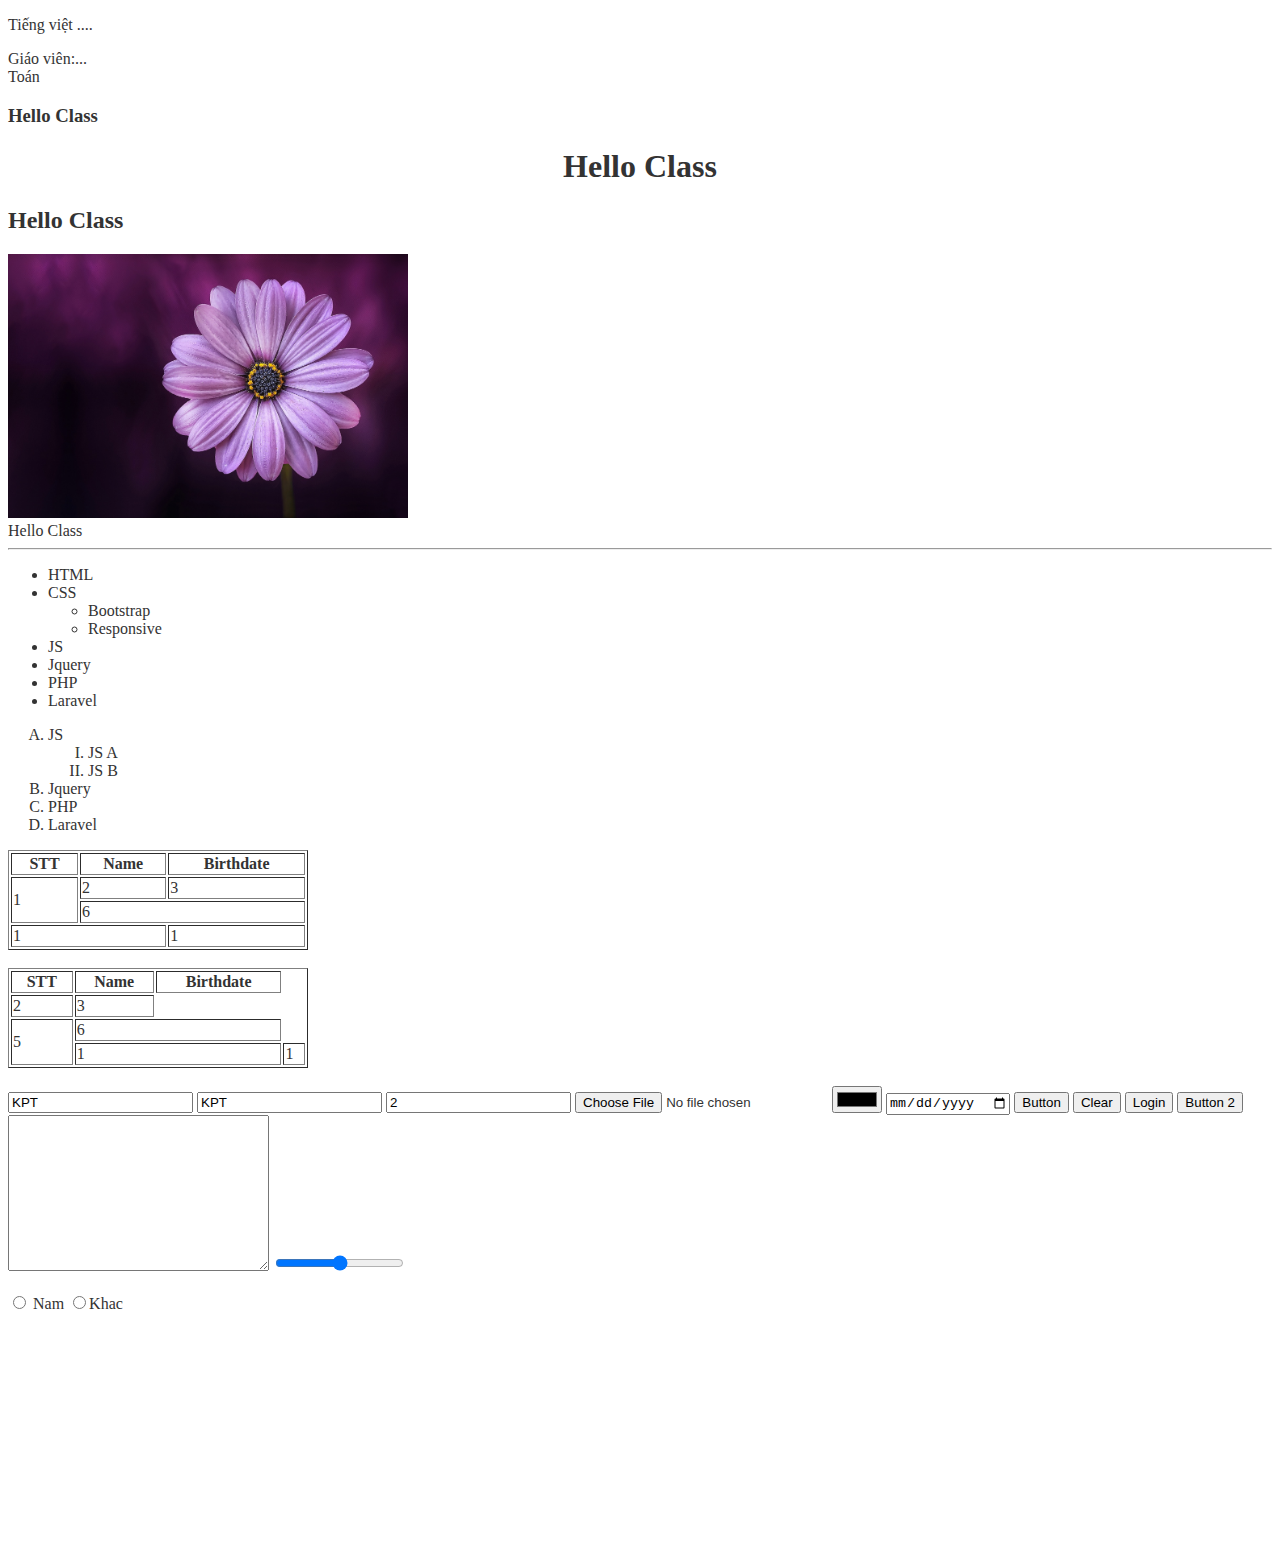
<file: index.html>
<!DOCTYPE html>
<html lang="en">

<head>
    <meta charset="UTF-8">
    <meta name="viewport" content="width=device-width, initial-scale=1.0">
    <meta http-equiv="X-UA-Compatible" content="ie=edge">
    <title>Document</title>
</head>

<body style="color:#333">
    <div>
        <p>Tiếng việt <span>....</span></p>
        <div>Giáo viên:...</div>
    </div>
    <div>
        Toán
    </div>
    <h3>Hello Class</h3>
    <h1 style="text-align:center">Hello Class</h1>
    <h2><span style="text-align:center"> Hello Class</span></h2>


    <img width="400px" src="image/nature-purple-petals-36753.jpg" title="This is a image">

    <div>
        Hello Class
        <br>
        <hr>
        <!-- 
            Hello Class 
            Hello Class 
            Hello Class 
        
        -->
    </div>

    <ul>
        <li>HTML</li>
        <li>CSS
            <ul>
                <li>Bootstrap</li>
                <li>Responsive</li>
            </ul>
        </li>
        <li>JS</li>
        <li>Jquery</li>
        <li>PHP</li>
        <li>Laravel</li>
    </ul>

    <ol type="A">
        <li>JS
            <ol type="I">
                <li>JS A</li>
                <li>JS B</li>
            </ol>
        </li>
        <li>Jquery</li>
        <li>PHP</li>
        <li>Laravel</li>
    </ol>

    <table border="1" style="width:300px">
        <thead>
            <tr>
                <th>STT</th>
                <th>Name</th>
                <th>Birthdate</th>
            </tr>
        </thead>
        <tbody>
            <tr>
                <td rowspan="2">1</td>
                <td>2</td>
                <td>3</td>
            </tr>
            <tr>
                <td colspan="2">6</td>
            </tr>
            <tr>
                <td colspan="2">1</td>
                <td>1</td>
            </tr>
        </tbody>
    </table>
    <br>
    <table border="1" style="width:300px">
            <thead>
                <tr>
                    <th>STT</th>
                    <th>Name</th>
                    <th>Birthdate</th>
                </tr>
            </thead>
            <tbody>
                <tr>
                    <td>2</td>
                    <td>3</td>
                </tr>
                <tr>
                    <td rowspan="2">5</td>
                    <td colspan="2">6</td>
                </tr>
                <tr>
                    <td colspan="2">1</td>
                    <td>1</td>
                </tr>
            </tbody>
        </table>

<br>
<form action="" >
    <input type="text" value="KPT" placeholder="Enter your name">
    <input type="email" value="KPT" placeholder="Enter your name">
    <input type="number" value="2" placeholder="Enter your name">
    <input type="file">
    <input type="color" name="" value="">
    <input type="date">
    <input type="button" value="Button">
    <input type="reset" value="Clear">
    <input type="submit" value="Login">
    <button type="reset">Button 2</button>
    <textarea name="" id="" cols="30" rows="10"></textarea>
    <input type="range" name="" id="">
    <br><br>

    <input type="radio" value="nam" id="ipNam" name="gender">
    <label for="ipNam">Nam</label>

    <label><input type="radio" value="khac" name="gender">Khac</label>

</form>









    <br><br><br><br><br><br><br><br><br><br><br><br><br>
</body>

</html>

<!-- https://www.facebook.com/groups/2509kpweb/ -->
</file>
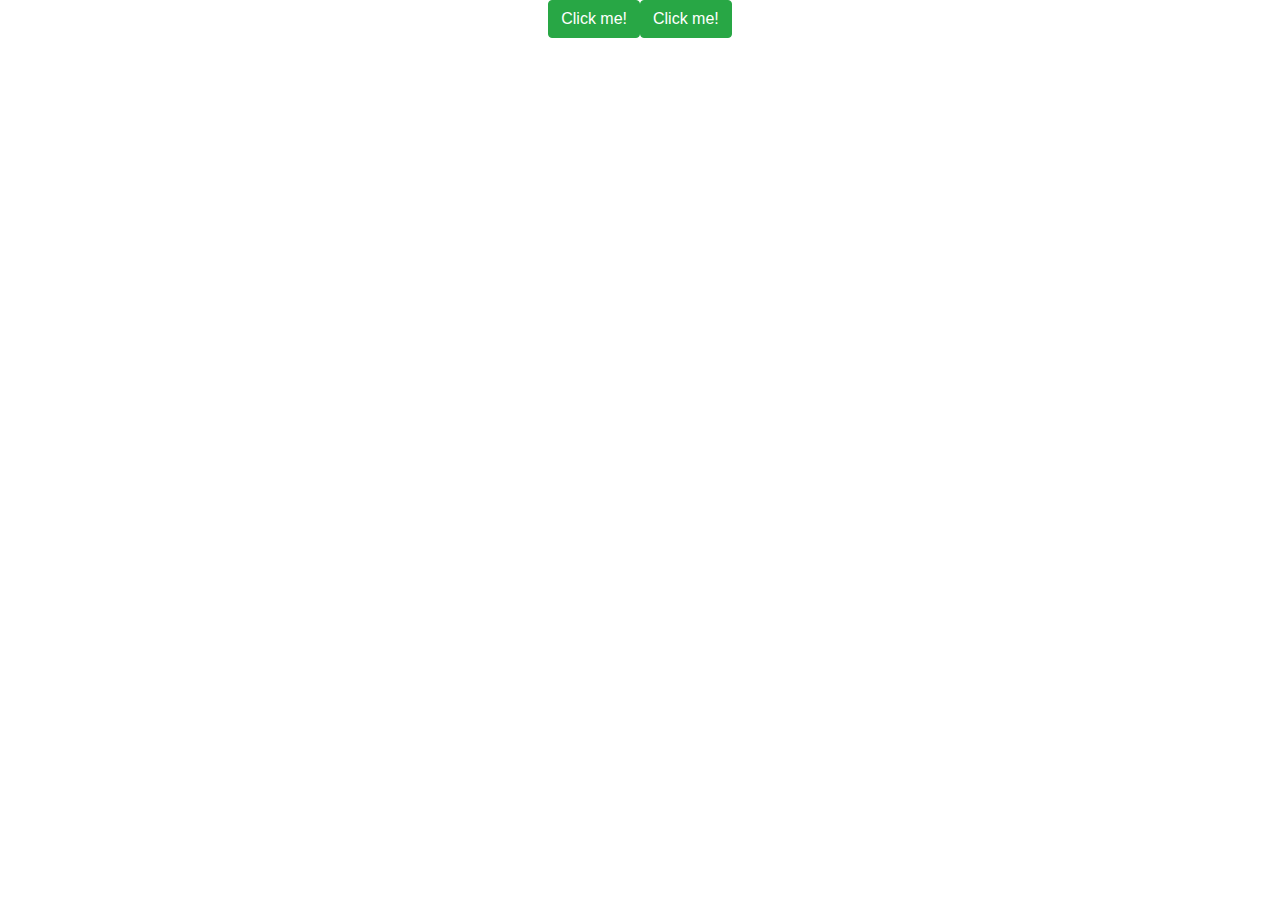
<file: bootstrap/index.html>
<!DOCTYPE html>
<html lang="en">

<head>
    <meta charset="UTF-8">
    <meta name="viewport" content="width=device-width, initial-scale=1.0">
    <meta http-equiv="X-UA-Compatible" content="ie=edge">
    <title>Document</title>
    <link rel="stylesheet" href="css/bootstrap.css">
    <link rel="stylesheet" href="css/style.css">

</head>

<body>

    <div class="container">
        <div class="row justify-content-center">

            <p class="btn btn-success" data-toggle="modal" data-target="#exampleModal">Click me!</p>

            <div class="modal fade" id="exampleModal" tabindex="-1" role="dialog" aria-labelledby="exampleModalLabel" aria-hidden="true">
                <div class="modal-dialog" role="document">
                    <div class="modal-content">
                        <div class="modal-header">
                            <h5 class="modal-title" id="exampleModalLabel">Modal title 1</h5>
                            <button type="button" class="close" data-dismiss="modal" aria-label="Close">
                                <span aria-hidden="true">&times;</span>
                            </button>
                        </div>
                        <div class="modal-body">
                            ...
                        </div>
                        <div class="modal-footer">
                            <button type="button" class="btn btn-secondary" data-dismiss="modal">Close</button>
                            <button type="button" class="btn btn-primary">Save changes</button>
                        </div>
                    </div>
                </div>
            </div>

            <p class="btn btn-success" data-toggle="modal" data-target="#example">Click me!</p>
            
            <div class="modal fade" id="example" tabindex="-1" role="dialog" aria-labelledby="exampleModalLabel" aria-hidden="true">
                <div class="modal-dialog" role="document">
                    <div class="modal-content">
                        <div class="modal-header">
                            <h5 class="modal-title" id="exampleModalLabel">Modal title 2</h5>
                            <button type="button" class="close" data-dismiss="modal" aria-label="Close">
                                <span aria-hidden="true">&times;</span>
                            </button>
                        </div>
                        <div class="modal-body">
                            ...
                        </div>
                        <div class="modal-footer">
                            <button type="button" class="btn btn-secondary" data-dismiss="modal">Close</button>
                            <button type="button" class="btn btn-primary">Save changes</button>
                        </div>
                    </div>
                </div>
            </div>













            <!-- <div class="alert alert-success">
                    One of three columns
            </div> -->
            <!-- <div class="alert alert-primary">
                    One of three columns
            </div> -->
        </div>
        <!-- <div class="row my-css">
            <div class="col align-self-start">
                One of three columns
            </div>
            <div class="col align-self-center">
                One of three columns
            </div>
            <div class="col align-self-end">
                One of three columns
            </div>
        </div> -->
        <!-- <div class="row">
            <div class="col-12 col-md-8">.col-12 .col-md-8</div>
            <div class="col-6 col-md-4">.col-6 .col-md-4</div>
        </div> -->

        <!-- <h2>Hello Bootstrap</h2> -->
        <!-- <div class="row justify-content-center">
            <div class="col-sm-6 col-md-4 col-6">
                <h2>Hello Bootstrap</h2>
            </div>
            <div class="col-sm-6 col-md-4 col-6">
                <h2>Hello Bootstrap</h2>
            </div>
            
        </div> -->
        <!-- <div class="row">
            <div class="col-sm-6 col-md-4 col-6">
                <h2>Hello Bootstrap</h2>
            </div>
            <div class="col-sm-6 col-md-4 col-6">
                <h2>Hello Bootstrap</h2>
            </div>
            <div class="col-sm-6 col-md-4">
                <h2>Hello Bootstrap</h2>
            </div>
            <div class="col-sm-6 col-md-4">
                <h2>Hello Bootstrap</h2>
            </div>
        </div> -->
    </div>
    <!-- <div class="container-fluid">
        <h2>Hello Bootstrap</h2>
    </div> -->



</body>
<script src="https://code.jquery.com/jquery-3.3.1.slim.min.js"></script>
<script src="js/bootstrap.bundle.js"></script>
</html>
</file>
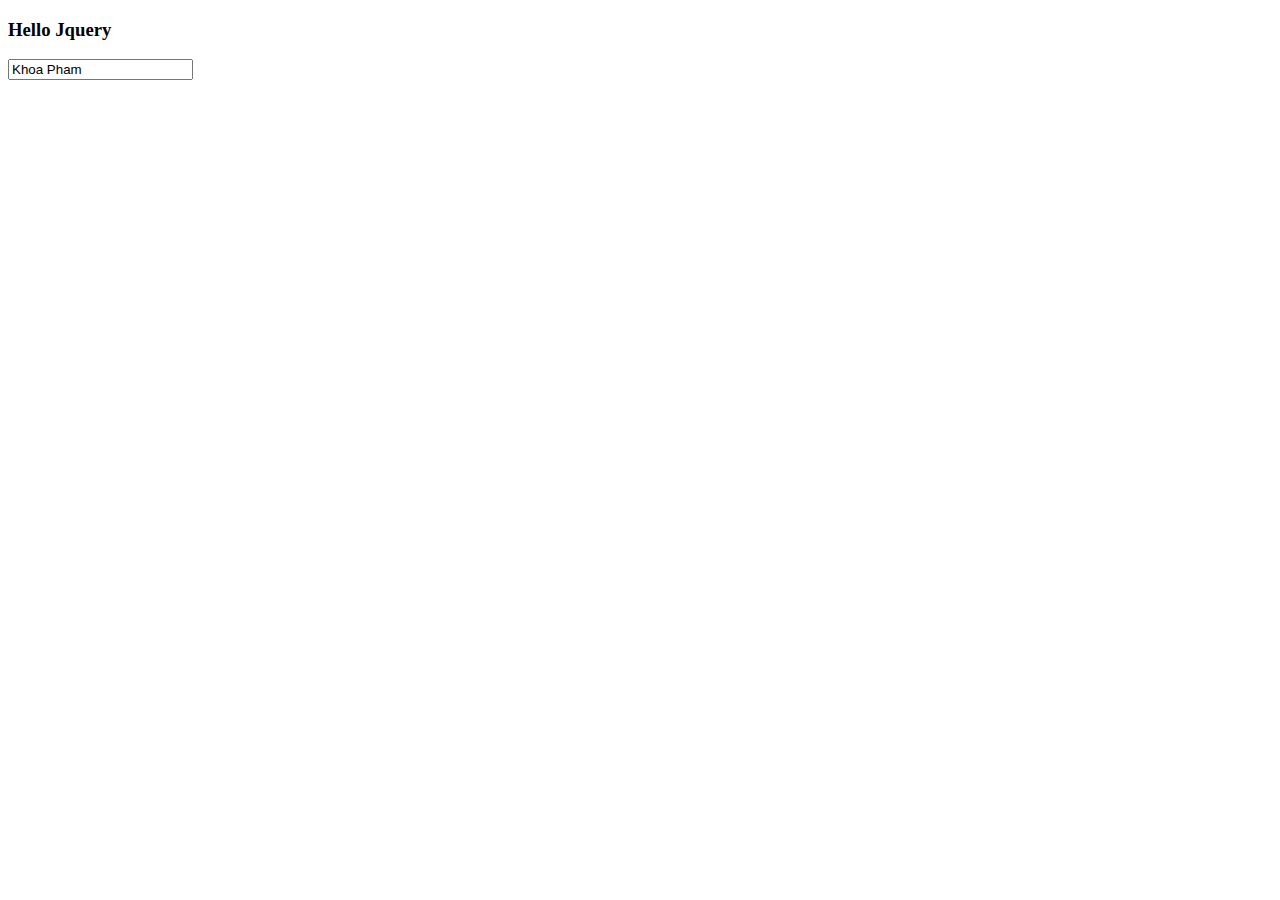
<file: jquery/index.html>
<!DOCTYPE html>
<html lang="en">
    <head>
        <title></title>
        <meta charset="UTF-8">
        <meta name="viewport" content="width=device-width, initial-scale=1">
    </head>
    <body>
        <div id="content">
            <h3>Hello Jquery</h3>
        </div>
        <input type="text" class="txtName" value="KPT">
    </body>

    <script src="jquery-3.3.1.js"></script>

    <script>
    
        // var text = $('#content').text()
        // console.log(text)
        
        var name = $('.txtName').val('Khoa Pham')
        // console.log(name)

    </script>

</html>
</file>
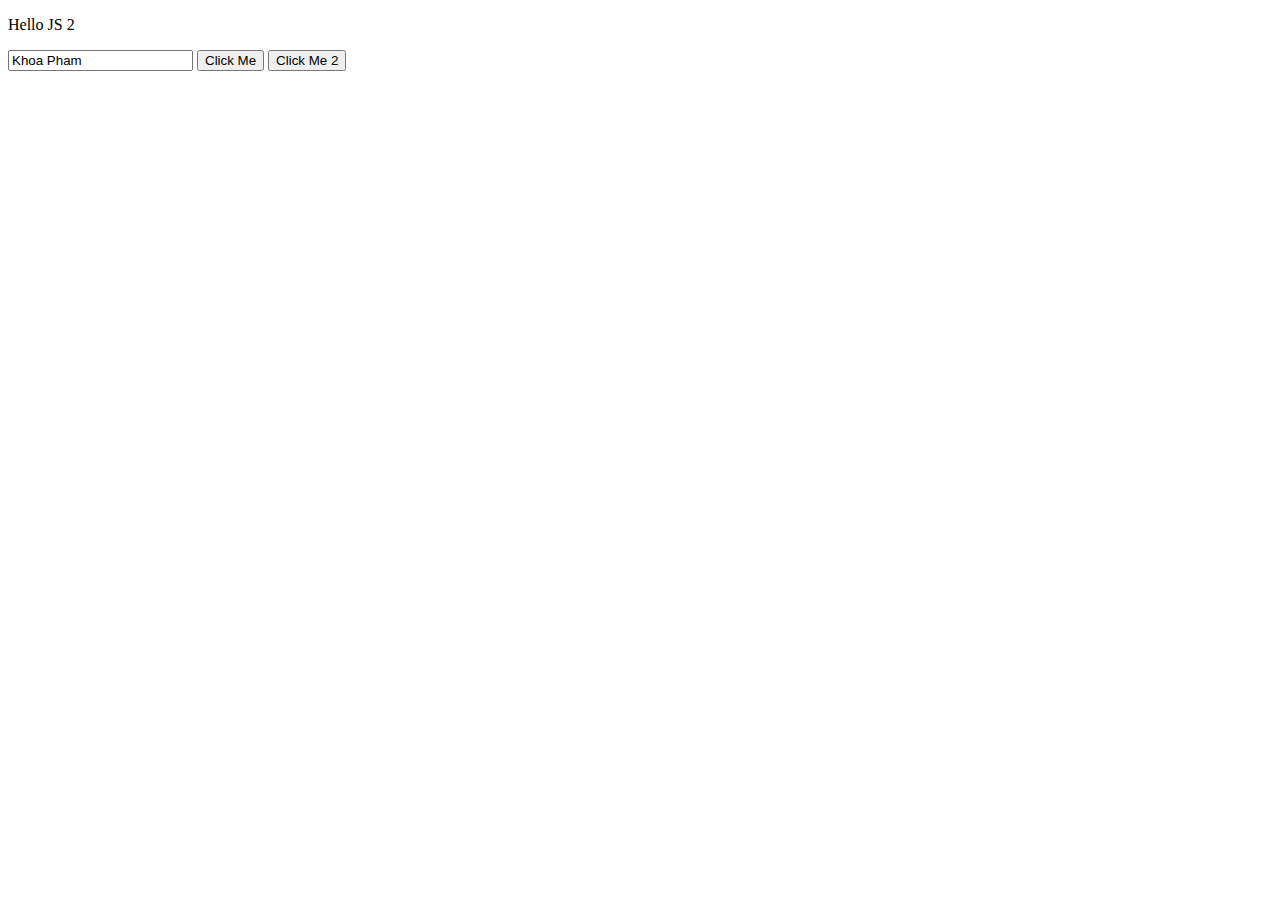
<file: js/index.html>
<!DOCTYPE html>
<html lang="en">
<head>
    <meta charset="UTF-8">
    <meta name="viewport" content="width=device-width, initial-scale=1.0">
    <meta http-equiv="X-UA-Compatible" content="ie=edge">
    <title>Document</title>
</head>
<body>
    <div id="content" >

    </div>
    <div id="content-2">
        <p>
            Hello JS 2
        </p>
    </div>

    <input type="text"  id="txtName" placeholder="Enter your name" data-id="12" value="Khoa Pham">
    <button id="btnClick" onclick="clickMe()">Click Me</button>
    <button id="btnClick2" onclick="clickMe()">Click Me 2</button>
    
</body>

    <script src="index1.js"></script>
    <script>
        function clickMe(){
            var place = document.getElementById('txtName').value
            alert(place)
        }

        document.getElementById('btnClick').onclick = function(){
            alert(2345)
        }
        document.getElementById('btnClick2').onclick = function(){
            alert(2345)
        }


        // var place = document.getElementById('txtName').value
        // alert(place)
        // console.log(place)

        // document.getElementById('content').innerHTML = '<h2>Hello JS</h2>' //set data
        
        // document.getElementById('content').innerText = '<h2>Hello JS</h2>'


        // var txtData = document.getElementById('content-2').innerText; // get data
        // console.log(txtData);
        



    </script>
</html>
</file>
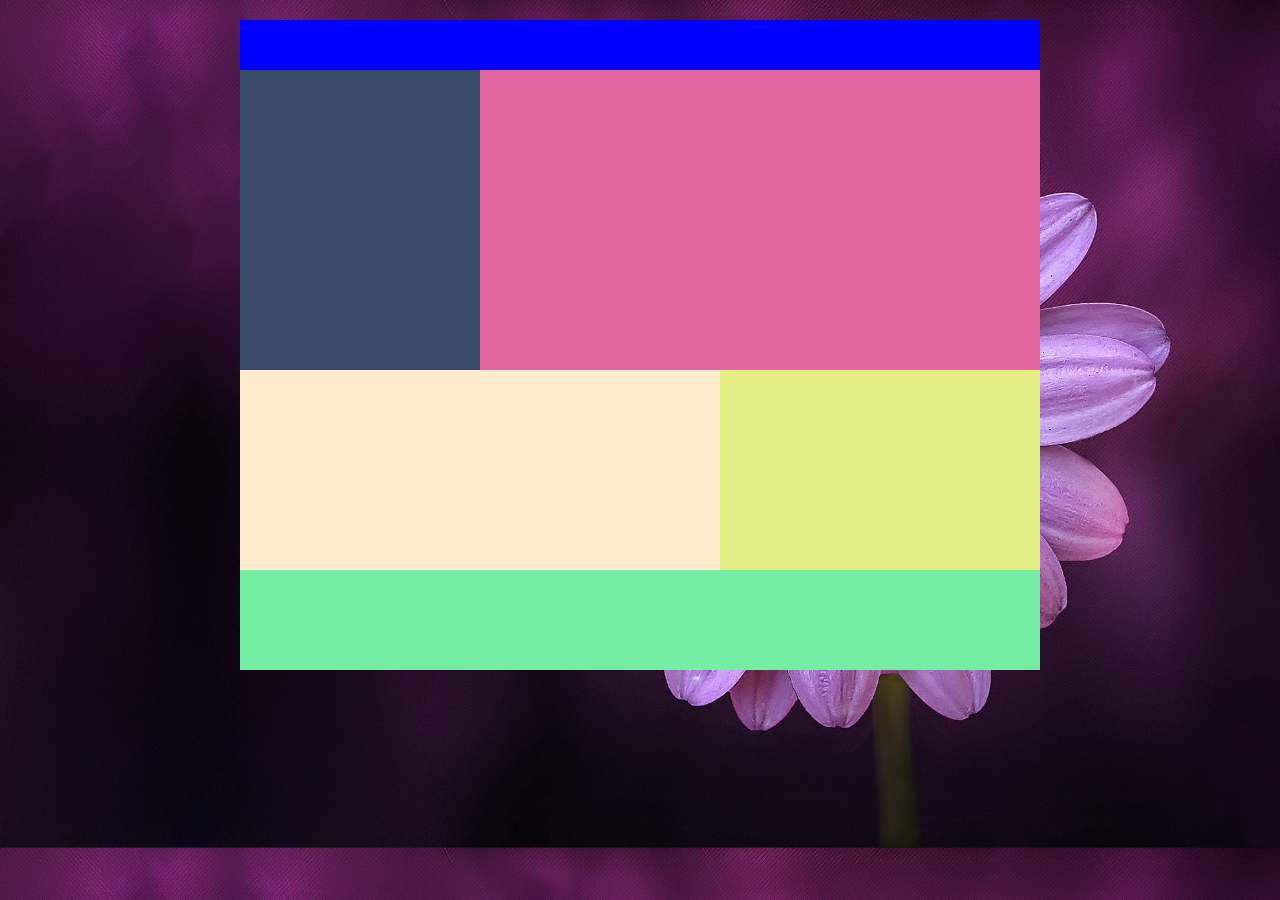
<file: bt1.html>
<!DOCTYPE html>
<html lang="en">
<head>
    <meta charset="UTF-8">
    <meta name="viewport" content="width=device-width, initial-scale=1.0">
    <meta http-equiv="X-UA-Compatible" content="ie=edge">
    <title>Document</title>
    <link rel="stylesheet" href="css/bt1.css">
</head>

<style>
    /* body{
        margin: 50px
    } */
</style>

<body>
    <div class="content" style="width:800px;">
        <div class="header"></div>
        <div class="left-1"></div>
        <div class="right-1"></div>
        <div class="left-2"></div>
        <div class="right-2"></div>
        <div class="footer"></div>
    </div>
</body>
</html>
</file>
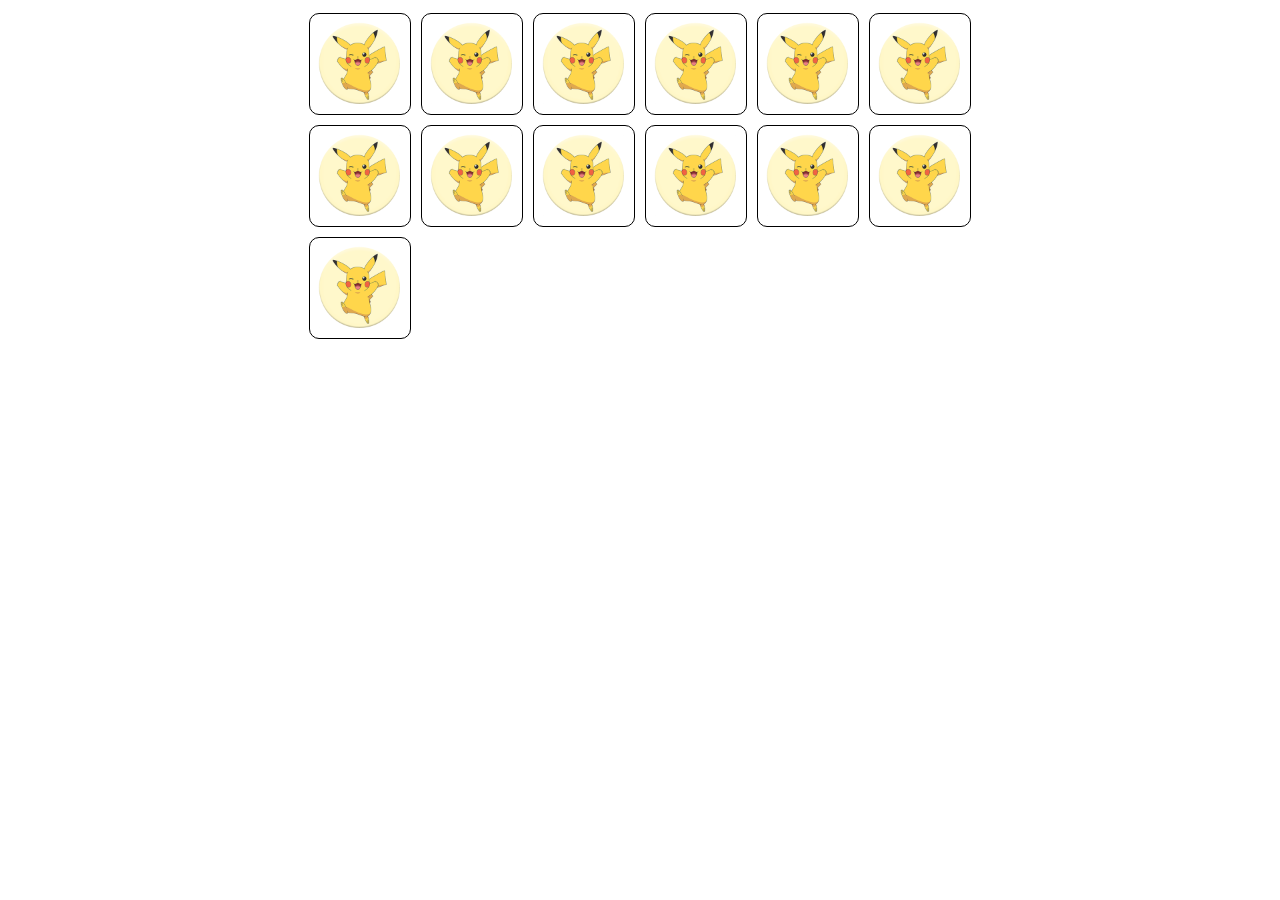
<file: bt2.html>
<!DOCTYPE html>
<html lang="en">
    <head>
        <title></title>
        <meta charset="UTF-8">
        <meta name="viewport" content="width=device-width, initial-scale=1">
        <link href="css/bt2.css" rel="stylesheet">
    </head>
    <body>
        <div class="container">
            <div class="item">
                <img src="image/1.png" alt="">
            </div>
            <div class="item">
                <img src="image/1.png" alt="">
            </div>
            <div class="item">
                <img src="image/1.png" alt="">
            </div>
            <div class="item">
                <img src="image/1.png" alt="">
            </div>
            <div class="item">
                <img src="image/1.png" alt="">
            </div>
            <div class="item">
                <img src="image/1.png" alt="">
            </div>
            <div class="item">
                <img src="image/1.png" alt="">
            </div>
            <div class="item">
                <img src="image/1.png" alt="">
            </div>
            <div class="item">
                <img src="image/1.png" alt="">
            </div><div class="item">
                <img src="image/1.png" alt="">
            </div>
            <div class="item">
                <img src="image/1.png" alt="">
            </div>
            <div class="item">
                <img src="image/1.png" alt="">
            </div>
            <div class="item">
                <img src="image/1.png" alt="">
            </div>
        </div>
    </body>
</html>
</file>
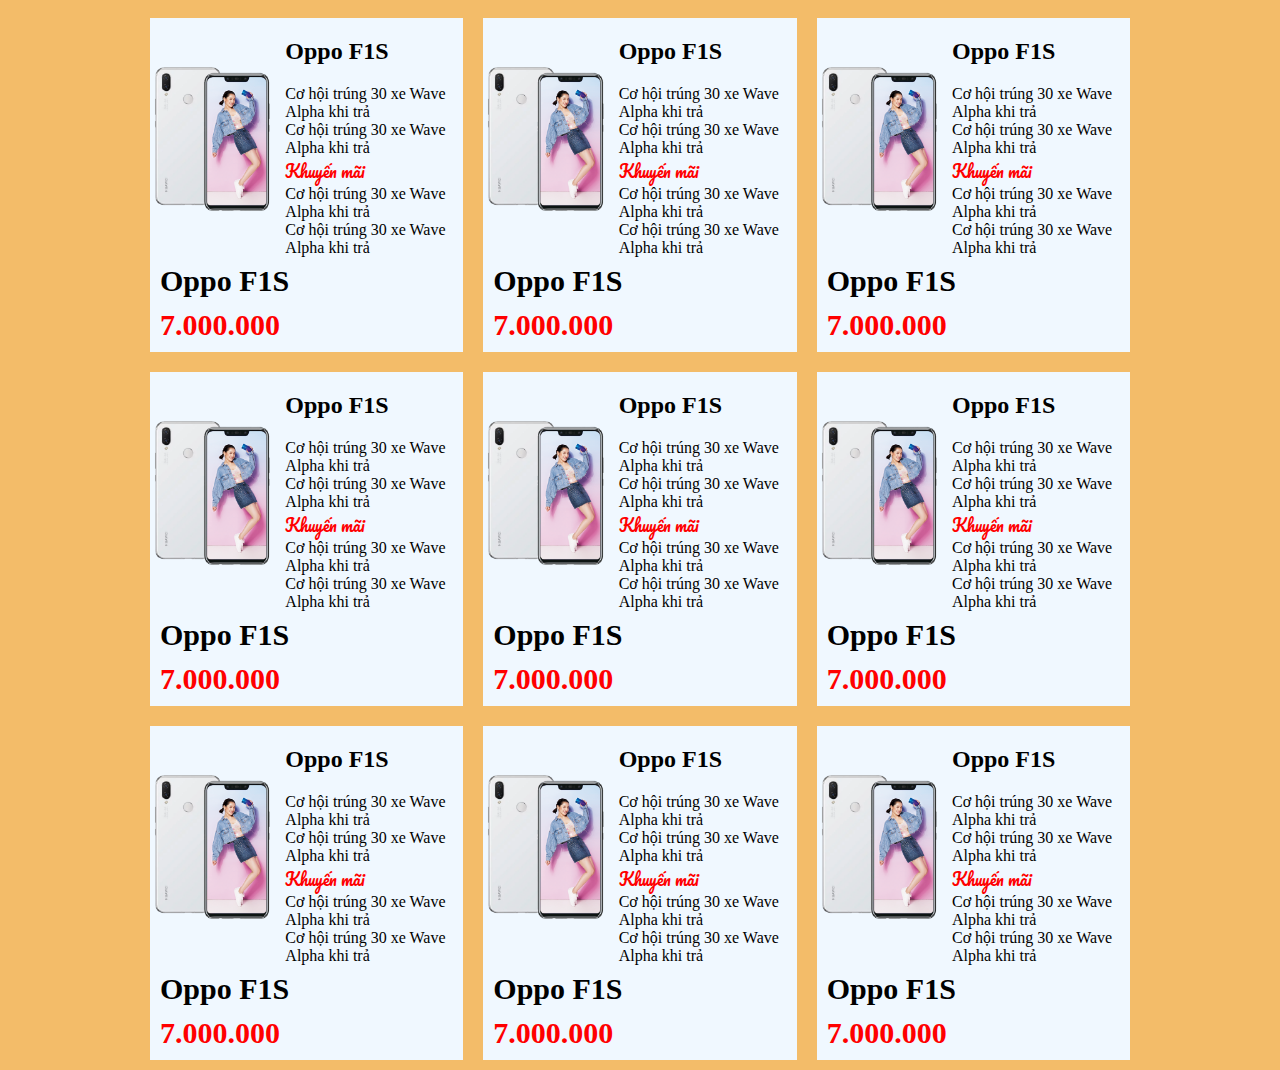
<file: bt3.html>
<!DOCTYPE html>
<html lang="en">
<head>
    <meta charset="UTF-8">
    <meta name="viewport" content="width=device-width, initial-scale=1.0">
    <meta http-equiv="X-UA-Compatible" content="ie=edge">
    <title>Document</title>
    <link rel="stylesheet" href="css/bt3.css">
    <!-- <link href="https://fonts.googleapis.com/css?family=Pacifico" rel="stylesheet"> -->
</head>
<body>
    <div class="content">
        <div class="sanpham">
            <div class="hinhsp">
                <img src="image/phone.png" alt="">
            </div>
            <div class="thongtin">
                <h2>Oppo F1S</h2>
                <li>Cơ hội trúng 30 xe Wave Alpha khi trả </li>
                <li>Cơ hội trúng 30 xe Wave Alpha khi trả </li>
                <li class="khuyenmai">Khuyến mãi</li>
                <li>Cơ hội trúng 30 xe Wave Alpha khi trả </li>
                <li>Cơ hội trúng 30 xe Wave Alpha khi trả </li>
            </div>
            <div class="tensp">Oppo F1S</div>
            <div class="giasp">7.000.000</div>
        </div>
        <div class="sanpham">
            <div class="hinhsp">
                <img src="image/phone.png" alt="">
            </div>
            <div class="thongtin">
                <h2>Oppo F1S</h2>
                <li>Cơ hội trúng 30 xe Wave Alpha khi trả </li>
                <li>Cơ hội trúng 30 xe Wave Alpha khi trả </li>
                <li class="khuyenmai">Khuyến mãi</li>
                <li>Cơ hội trúng 30 xe Wave Alpha khi trả </li>
                <li>Cơ hội trúng 30 xe Wave Alpha khi trả </li>
            </div>
            <div class="tensp">Oppo F1S</div>
            <div class="giasp">7.000.000</div>
        </div>
        <div class="sanpham">
            <div class="hinhsp">
                <img src="image/phone.png" alt="">
            </div>
            <div class="thongtin">
                <h2>Oppo F1S</h2>
                <li>Cơ hội trúng 30 xe Wave Alpha khi trả </li>
                <li>Cơ hội trúng 30 xe Wave Alpha khi trả </li>
                <li class="khuyenmai">Khuyến mãi</li>
                <li>Cơ hội trúng 30 xe Wave Alpha khi trả </li>
                <li>Cơ hội trúng 30 xe Wave Alpha khi trả </li>
            </div>
            <div class="tensp">Oppo F1S</div>
            <div class="giasp">7.000.000</div>
        </div>
        <div class="sanpham">
            <div class="hinhsp">
                <img src="image/phone.png" alt="">
            </div>
            <div class="thongtin">
                <h2>Oppo F1S</h2>
                <li>Cơ hội trúng 30 xe Wave Alpha khi trả </li>
                <li>Cơ hội trúng 30 xe Wave Alpha khi trả </li>
                <li class="khuyenmai">Khuyến mãi</li>
                <li>Cơ hội trúng 30 xe Wave Alpha khi trả </li>
                <li>Cơ hội trúng 30 xe Wave Alpha khi trả </li>
            </div>
            <div class="tensp">Oppo F1S</div>
            <div class="giasp">7.000.000</div>
        </div>
        <div class="sanpham">
            <div class="hinhsp">
                <img src="image/phone.png" alt="">
            </div>
            <div class="thongtin">
                <h2>Oppo F1S</h2>
                <li>Cơ hội trúng 30 xe Wave Alpha khi trả </li>
                <li>Cơ hội trúng 30 xe Wave Alpha khi trả </li>
                <li class="khuyenmai">Khuyến mãi</li>
                <li>Cơ hội trúng 30 xe Wave Alpha khi trả </li>
                <li>Cơ hội trúng 30 xe Wave Alpha khi trả </li>
            </div>
            <div class="tensp">Oppo F1S</div>
            <div class="giasp">7.000.000</div>
        </div>
        <div class="sanpham">
            <div class="hinhsp">
                <img src="image/phone.png" alt="">
            </div>
            <div class="thongtin">
                <h2>Oppo F1S</h2>
                <li>Cơ hội trúng 30 xe Wave Alpha khi trả </li>
                <li>Cơ hội trúng 30 xe Wave Alpha khi trả </li>
                <li class="khuyenmai">Khuyến mãi</li>
                <li>Cơ hội trúng 30 xe Wave Alpha khi trả </li>
                <li>Cơ hội trúng 30 xe Wave Alpha khi trả </li>
            </div>
            <div class="tensp">Oppo F1S</div>
            <div class="giasp">7.000.000</div>
        </div>
        <div class="sanpham">
            <div class="hinhsp">
                <img src="image/phone.png" alt="">
            </div>
            <div class="thongtin">
                <h2>Oppo F1S</h2>
                <li>Cơ hội trúng 30 xe Wave Alpha khi trả </li>
                <li>Cơ hội trúng 30 xe Wave Alpha khi trả </li>
                <li class="khuyenmai">Khuyến mãi</li>
                <li>Cơ hội trúng 30 xe Wave Alpha khi trả </li>
                <li>Cơ hội trúng 30 xe Wave Alpha khi trả </li>
            </div>
            <div class="tensp">Oppo F1S</div>
            <div class="giasp">7.000.000</div>
        </div>
        <div class="sanpham">
            <div class="hinhsp">
                <img src="image/phone.png" alt="">
            </div>
            <div class="thongtin">
                <h2>Oppo F1S</h2>
                <li>Cơ hội trúng 30 xe Wave Alpha khi trả </li>
                <li>Cơ hội trúng 30 xe Wave Alpha khi trả </li>
                <li class="khuyenmai">Khuyến mãi</li>
                <li>Cơ hội trúng 30 xe Wave Alpha khi trả </li>
                <li>Cơ hội trúng 30 xe Wave Alpha khi trả </li>
            </div>
            <div class="tensp">Oppo F1S</div>
            <div class="giasp">7.000.000</div>
        </div>
        <div class="sanpham">
            <div class="hinhsp">
                <img src="image/phone.png" alt="">
            </div>
            <div class="thongtin">
                <h2>Oppo F1S</h2>
                <li>Cơ hội trúng 30 xe Wave Alpha khi trả </li>
                <li>Cơ hội trúng 30 xe Wave Alpha khi trả </li>
                <li class="khuyenmai">Khuyến mãi</li>
                <li>Cơ hội trúng 30 xe Wave Alpha khi trả </li>
                <li>Cơ hội trúng 30 xe Wave Alpha khi trả </li>
            </div>
            <div class="tensp">Oppo F1S</div>
            <div class="giasp">7.000.000</div>
        </div>
    </div>
</body>
</html>
</file>
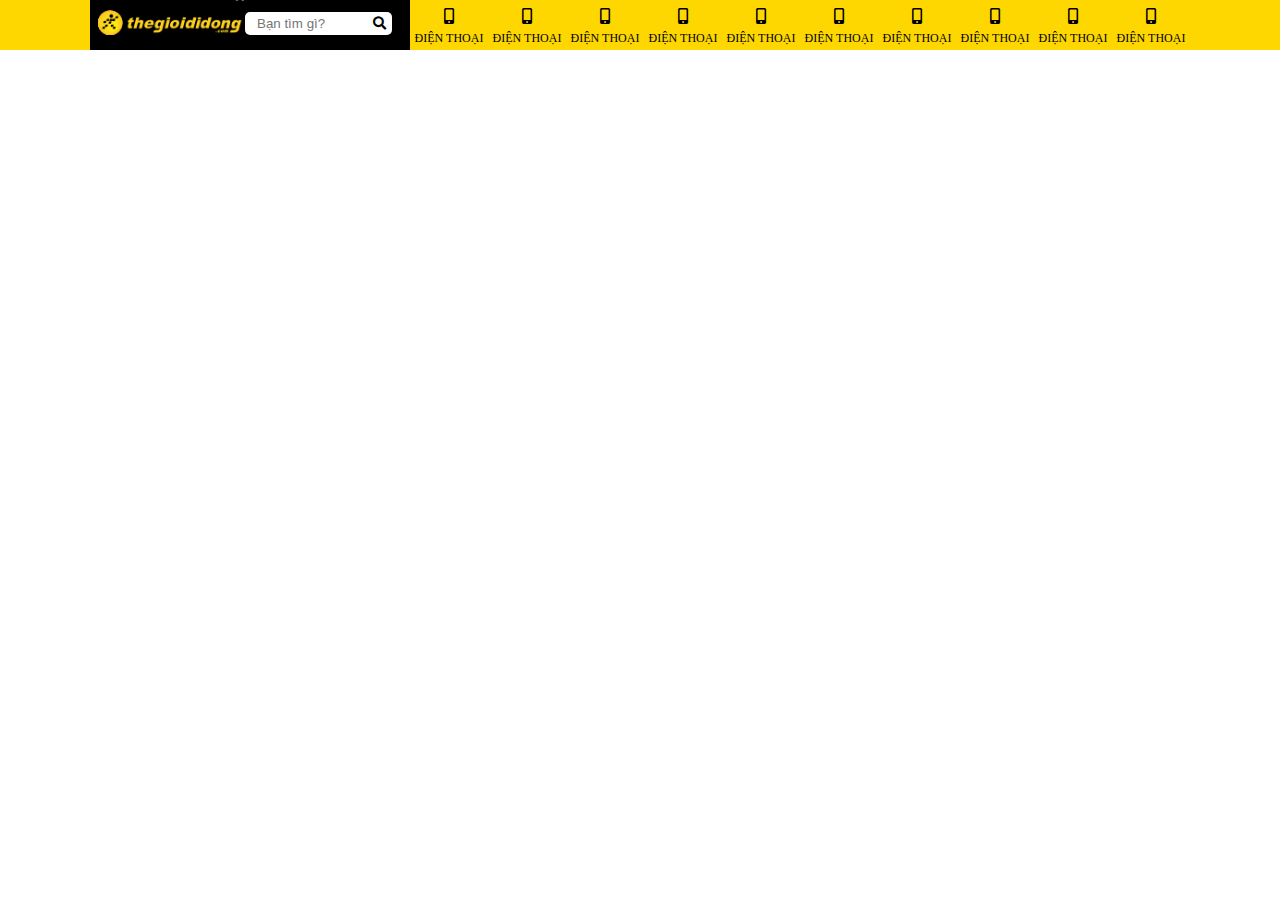
<file: bt4.html>
<!DOCTYPE html>
<html lang="en">
<head>
    <meta charset="UTF-8">
    <meta name="viewport" content="width=device-width, initial-scale=1.0">
    <meta http-equiv="X-UA-Compatible" content="ie=edge">
    <title>Document</title>
    <link rel="stylesheet" href="css/bt4.css">
    <link rel="stylesheet" href="https://use.fontawesome.com/releases/v5.3.1/css/all.css">
</head>
<body>
    <div class="header">
        <div class="content">
            <div class="left">
                <div class="logo"></div>
                <div class="form">
                    <form>
                        <input type="text" placeholder="Bạn tìm gì?">
                        <button>
                            <i class="fa fa-search"></i>
                        </button>
                    </form>
                </div>
            </div>
            <div class="right">
                <div class="item-menu">
                    <i class="fas fa-mobile-alt"></i>
                    <p>Điện thoại</p>
                </div>
                <div class="item-menu">
                    <i class="fas fa-mobile-alt"></i>
                    <p>Điện thoại</p>
                </div>
                <div class="item-menu">
                    <i class="fas fa-mobile-alt"></i>
                    <p>Điện thoại</p>
                </div>
                <div class="item-menu">
                    <i class="fas fa-mobile-alt"></i>
                    <p>Điện thoại</p>
                </div>
                <div class="item-menu">
                    <i class="fas fa-mobile-alt"></i>
                    <p>Điện thoại</p>
                </div>
                <div class="item-menu">
                    <i class="fas fa-mobile-alt"></i>
                    <p>Điện thoại</p>
                </div>
                <div class="item-menu">
                    <i class="fas fa-mobile-alt"></i>
                    <p>Điện thoại</p>
                </div>
                <div class="item-menu">
                    <i class="fas fa-mobile-alt"></i>
                    <p>Điện thoại</p>
                </div>
                <div class="item-menu">
                    <i class="fas fa-mobile-alt"></i>
                    <p>Điện thoại</p>
                </div>
                <div class="item-menu">
                    <i class="fas fa-mobile-alt"></i>
                    <p>Điện thoại</p>
                </div>
            </div>
        </div>
    </div>
</body>
</html>
</file>
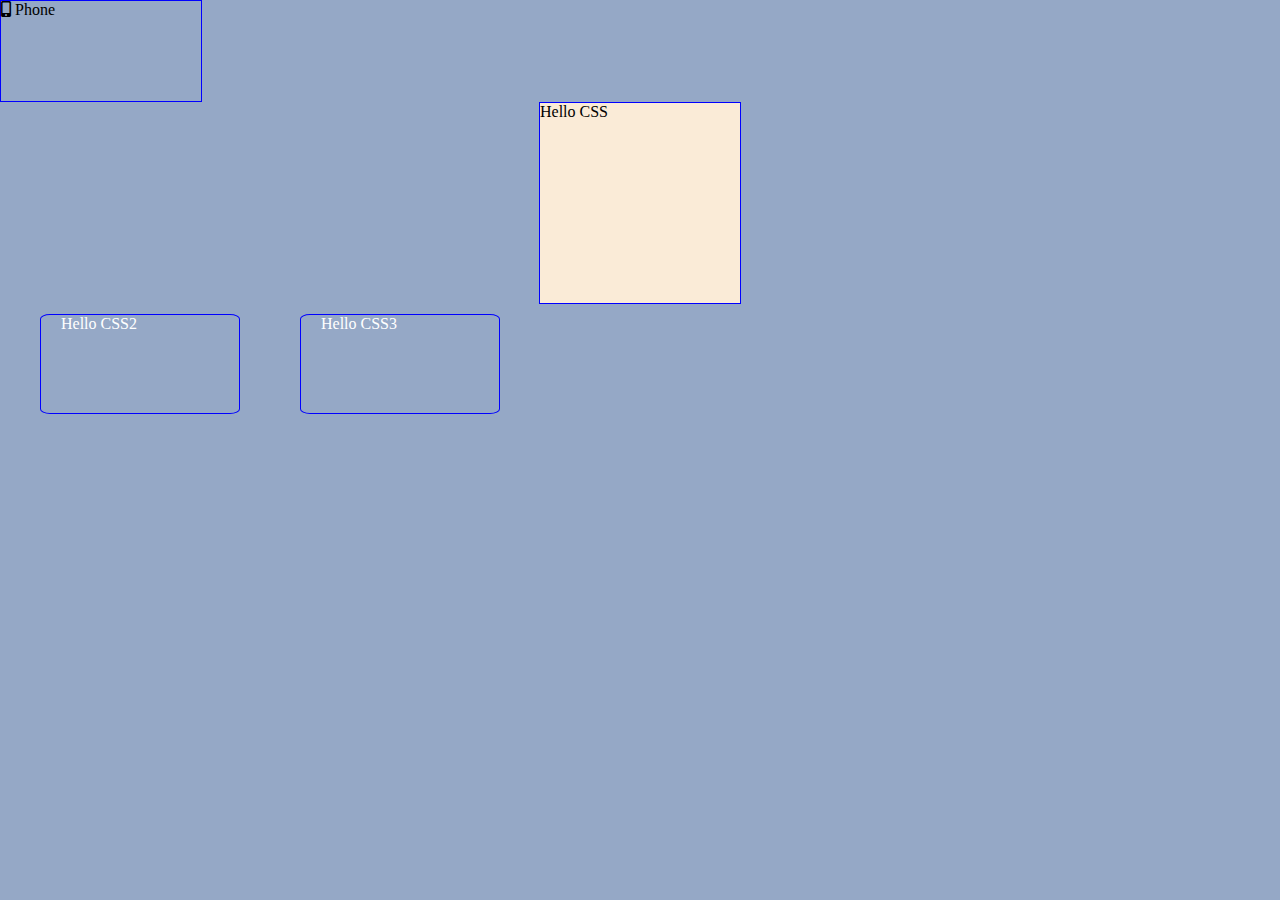
<file: index02.html>
<!DOCTYPE html>
<html lang="en">
    <head>
        <title></title>
        <meta charset="UTF-8">
        <meta name="viewport" content="width=device-width, initial-scale=1">
        <link rel="stylesheet" href="css/style.css">
        <link rel="stylesheet" href="https://use.fontawesome.com/releases/v5.3.1/css/all.css">
    </head>
    <body>

        <div>
            <i class="fas fa-mobile-alt"></i>
            Phone
        </div>

        <div id="my-div">
            Hello CSS
        </div>

        <div id="content">
            <div class="my-class">
                <span> Hello CSS2</span>
            </div>
    
            <div class="my-class">
                Hello CSS3
            </div>
        </div>
    </body>
</html>
</file>
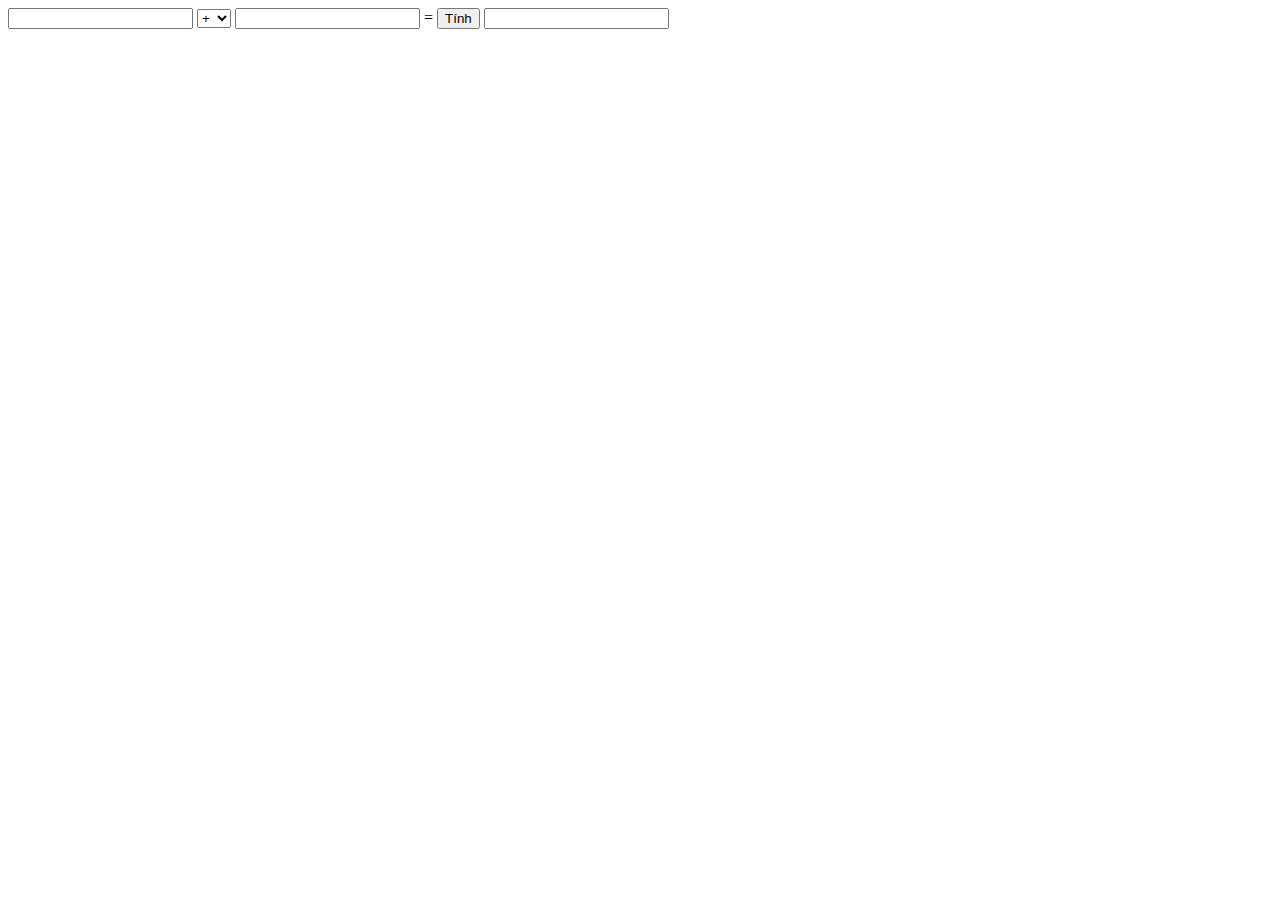
<file: jquery/bt1.html>
<!DOCTYPE html>
<html lang="en">
<head>
    <meta charset="UTF-8">
    <meta name="viewport" content="width=device-width, initial-scale=1.0">
    <meta http-equiv="X-UA-Compatible" content="ie=edge">
    <title>Document</title>
</head>
<body>
    <input type="text" class="txtSoa">
    <select class="pheptinh">
        <option value="+">+</option>
        <option value="-">-</option>
        <option value="*">*</option>
        <option value="/">/</option>
        <option value="%">%</option>
    </select>
    <input type="text" class="txtSob">
    =
    <button>Tính</button>
    <input type="text" readonly class="txtKetqua">
</body>
<script src="jquery-3.3.1.js"></script>
<script>
    $('button').click(function(){
        var txtSoa = parseFloat($('.txtSoa').val()) //get value
        var txtSob = parseFloat($('.txtSob').val()) //get value
        var pt = $('.pheptinh').val() //get value
        var kq

        console.log(typeof txtSoa)
        console.log(txtSoa)
        if(isNaN(txtSoa)){
            alert('Vui long nhap so')
            $('.txtSoa').focus()
            $('.txtSoa').val('')
            return
        }

        switch(pt){
            case '+': 
                kq = txtSoa+txtSob; 
                break;
            case '-': 
                kq = txtSoa-txtSob; 
                break;
            case '*': 
                kq = txtSoa*txtSob; 
                break;
            case '/': 
                if(txtSob==0){
                    alert('So b khac 0')
                    
                    return
                }
                kq = txtSoa/txtSob; 
                break;
            case '%': 
                kq = txtSoa%txtSob; 
                break;
        }
        $('.txtKetqua').val(kq)
    })
</script>
</html>
</file>
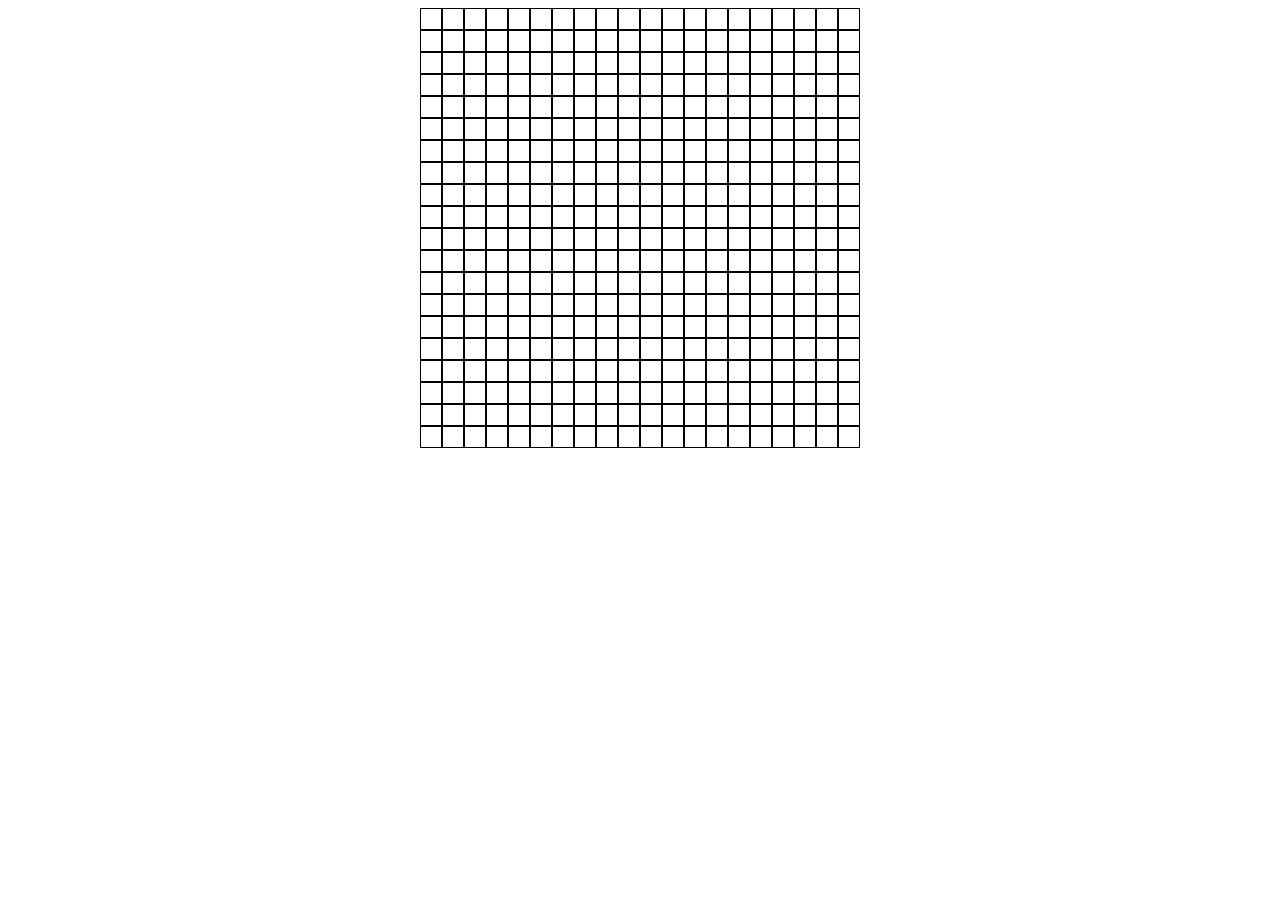
<file: jquery/bt2.html>
<!DOCTYPE html>
<html lang="en">
<head>
    <meta charset="UTF-8">
    <meta name="viewport" content="width=device-width, initial-scale=1.0">
    <meta http-equiv="X-UA-Compatible" content="ie=edge">
    <title>Document</title>
</head>
<body>
    <div class="banco">
    </div>
</body>
<script src="jquery-3.3.1.js"></script>
<script>

for(var i=1; i<=400; i++){
    $('.banco').append('<div class="oco"></div>')
}

$('.banco').css({
    'width':'440px',
    'height':"440px",
    'margin':'auto'
})

$('.oco').css({
    'width':'20px',
    'height':"20px",
    'float':'left',
    'border':'1px solid black',
    'text-align':'center'
})

$('.oco').mousemove(function(){
    $(this).css('background-color','#b6d0f9')
})
$('.oco').mouseleave(function(){
    $(this).css('background-color','#fff')
})

var tmp = true
$('.oco').click(function(){
    if($(this).text()==''){
        tmp ? $(this).text('O') : $(this).text('X')
        tmp = !tmp
    }
    else alert('Can not check again!')
})

</script>
</html>
</file>
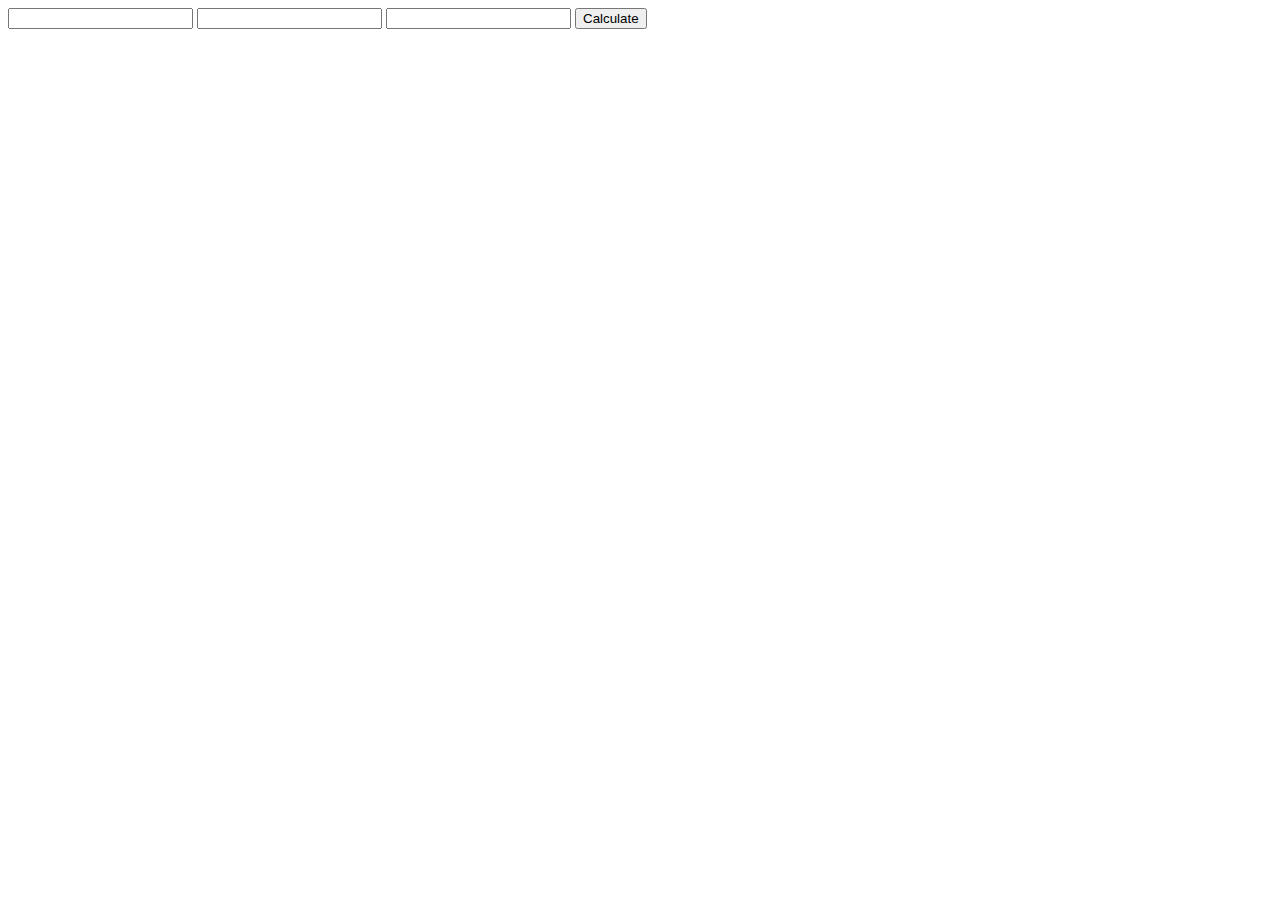
<file: js/index03.html>
<!DOCTYPE html>
<html lang="en">
<head>
    <meta charset="UTF-8">
    <meta name="viewport" content="width=device-width, initial-scale=1.0">
    <meta http-equiv="X-UA-Compatible" content="ie=edge">
    <title>Document</title>
</head>
<body>
    <input type="text" id="txtSoa">
    <input type="text" id="txtSob">
    <input type="text" id="txtKetqua" readonly>
    <button id="btnClick">Calculate</button>

</body>
<script src="index1.js"></script>
<script>

   
    document.getElementById('btnClick').onclick = function(){
        var soA = document.getElementById('txtSoa')
        var soB = document.getElementById('txtSob')
        var txtKetqua = document.getElementById('txtKetqua')

        if(isNaN(soA.value)){
            alert("Vui long nhap so")
            soA.focus()
            soA.value = ''
            return;
        }
        if(isNaN(soB.value)){
            alert("Vui long nhap so")
            soB.focus()
            soB.value = ''
            return;
        }

        soA = parseInt(soA.value)
        soB = parseInt(soB.value)
        txtKetqua.value = calculate(soA, soB)
        
    }
</script>
</html>
</file>
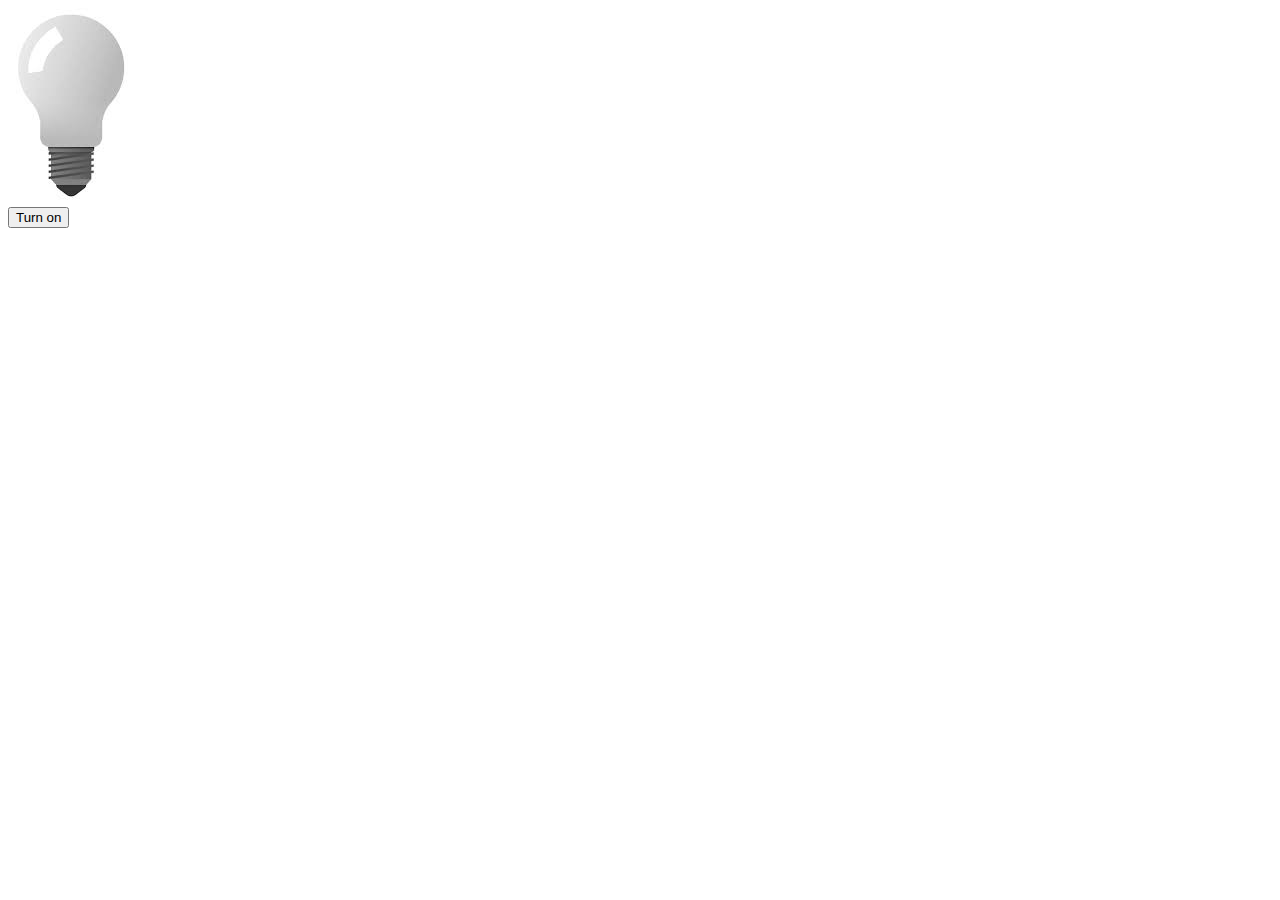
<file: js/index04.html>
<!DOCTYPE html>
<html lang="en">
<head>
    <meta charset="UTF-8">
    <meta name="viewport" content="width=device-width, initial-scale=1.0">
    <meta http-equiv="X-UA-Compatible" content="ie=edge">
    <title>Document</title>
</head>
<body>
    <div>
        <img src="../image/off.png" id="light">
    </div>
    <button onclick="turnLight()" id="btnTurn">Turn on</button>
</body>

<script>

function turnLight(){
    var light = document.getElementById('light')
    var btn = document.getElementById('btnTurn');
    if(btn.innerText=="Turn on"){
        light.src = "../image/on.png";
        btn.innerText = "Turn off"
    }
    else{
        light.src = "../image/off.png";
        btn.innerText = "Turn on"
    }
}

</script>
</html>
</file>
<file: bootstrap/css/style.css>
.my-css{
    height: 300px;
}
</file>
<file: css/bt1.css>
body{
    margin: 0px;
    background-image: url('../image/nature-purple-petals-36753.jpg');
    background-size: cover
}

.content{
    margin: auto;
    margin-top: 20px
}
.header{
    height: 50px;
    background: blue 
}
.left-1, .right-1, .left-2, .right-2{
    float: left;
}
.left-1, .right-1{
    height: 300px;
}
.left-1{
    width: 30%;
    background-color: #374a68
}
.right-1{
    width: calc(800px - 30%);
    background-color: #e2669e
}
.left-2, .right-2{
    height: 200px;
}
.left-2{
    background-color: blanchedalmond;
    width: 60%;
}
.right-2{
    background-color: rgb(228, 237, 132);
    width: 40%
}
.footer{
    height: 100px;
    background-color: #76eda4;
    clear: both;
}
</file>
<file: css/bt2.css>
.container{
    width: 672px;
    margin: auto
}
.item{
    width: 100px;
    height: 100px;
    float: left;
    border: 1px solid black;
    margin: 5px;
    border-radius: 10px
}
.item img{
    width: 100%
}
</file>
<file: css/bt3.css>
@import url('https://fonts.googleapis.com/css?family=Pacifico');

body{
    background-color: rgb(243, 188, 105)
}
.content{
    width: 1000px;
    margin: auto
}
.sanpham{
    width: calc(1000px / 3 - 20px);
    float: left;
    background-color: aliceblue;
    margin: 10px
}
.hinhsp{
    width: 40%;
    float: left;
}
.thongtin{
    width: 60%;
    float: left;
    padding-left: 10px;
    box-sizing: border-box;
}
.hinhsp img{
    width: 100%;
    margin: 49px 0
}
.thongtin li{
    list-style-type: none;

}

.khuyenmai{
    font-family: 'Pacifico', cursive;
    color: red
}
.tensp, .giasp{
    width: 100%;
    clear: both;
    font-size: 30px;
    margin: 10px;
    font-weight: bold
}
.giasp{
    color: red;
}

@media screen and (min-width:500px) and (max-width:928px){
    .content{
        width: 100%;
        /* //500px  */
    }
    .sanpham{
        width: calc(100% / 2 - 20px);
    }
}

@media screen and (max-width:499px){
    .content{
        width: 450px
    }
    .sanpham{
        width: 430px;
    }
    .thongtin{
        display: none
    }
}
</file>
<file: css/bt4.css>
body{
    margin: 0
}
.header{
    width: 100%;
    height: 50px;
    background-color: #FED700
}
.header .content{
    width: 1100px;
    margin: auto
}
.left{
    width: 320px;
    float: left;
}
.right{
    width: 780px;
    float: left;
}
/* .item-menu:last-child{
    width: 80px;
} */
.item-menu{
    width: 78px;
    float: left;
    text-align: center
}

.logo{
    background-image: url('../image/icondesktop@1x.png');
    width: 155px;
    height: 35px;
    float: left;
    background-size: 462px;
    background-position: 8px 10px;
}
.left .form{
    float: left;
    width: calc(320px - 155px);
}
.left{
    background-color: black;
    height: 50px;
}
.left .form input{
    width: 118px;
    margin: 12px 0;
    border: none;
    /* border-radius: 2px; */
    height: 21px;
    text-indent: 10px;
    float: left;
    border-top-left-radius:5px;
    border-bottom-left-radius:5px
}
.left .form button{
    float: left;
    margin: 12px 0;
    height: 23px;
    border: none;
    background-color: #fff;
    border-top-right-radius:5px;
    border-bottom-right-radius:5px
}
.item-menu i{
    margin-top: 8px
}

.item-menu p{
    line-height: 0px;
    text-transform: uppercase;
    font-size: 12px;
}
</file>
<file: css/style.css>
body{
    margin: 0px;
    background-color: #95a8c6;
}

#my-div{
    margin: auto;
    height: 200px;
    width: 200px;
    background-color: antiquewhite
}
div{
    height: 100px;
    width: 200px;
    border: 1px solid blue
}
.my-class{
    /* text-align: center; */
    color: #fff;
    float: left;
    margin: 10px 20px 30px 40px;
    /* padding-top: 20px */
    padding-left: 20px;
    box-sizing: border-box;
    border-radius: 5%
}
#content{
    width: 100%;
    border: none;
    height: auto;
}
.my-class span:hover{
    color: blue
}
</file>
